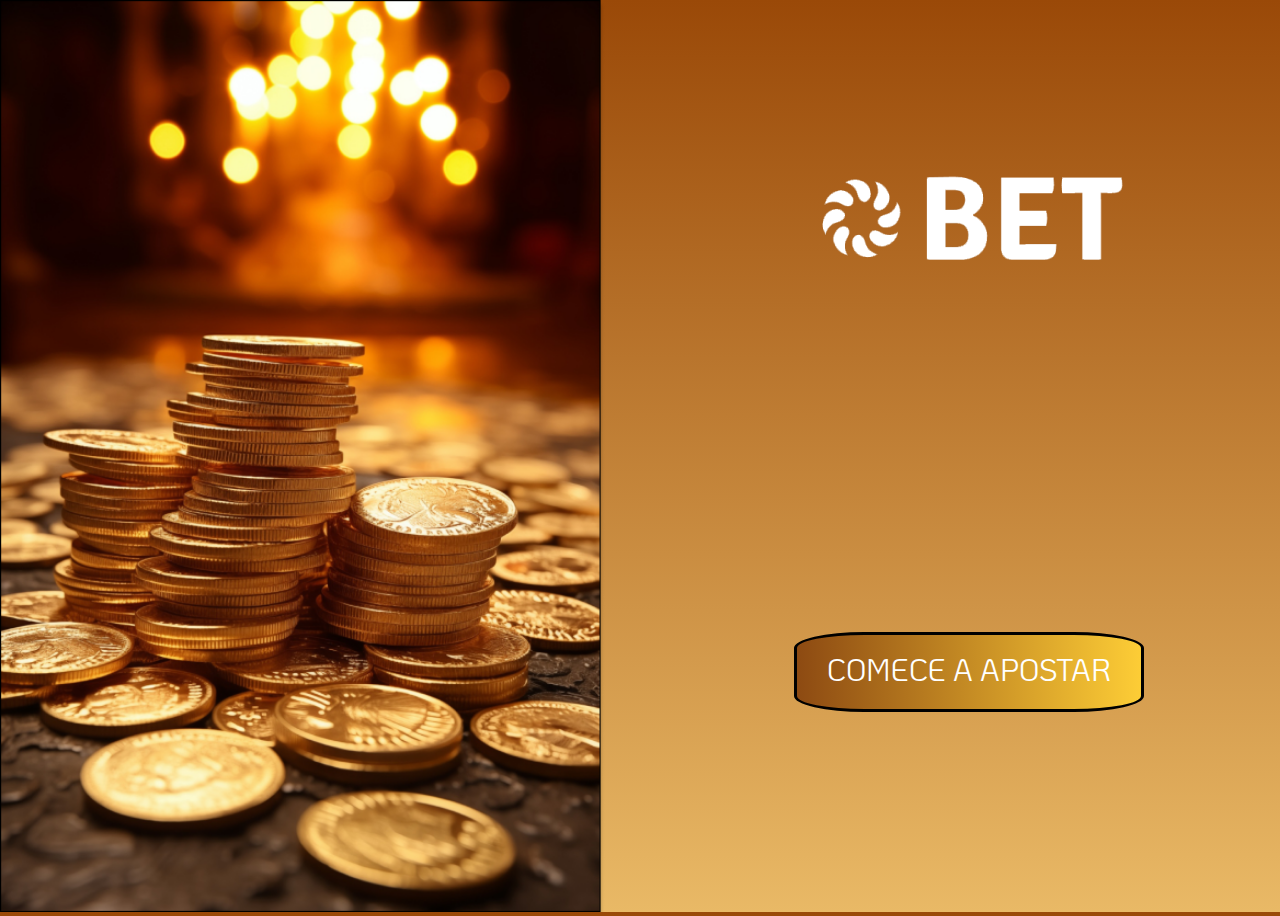
<file: index.html>
<!DOCTYPE html>
<html lang="PT-BR">
<head>
    <meta charset="UTF-8">
    <meta name="viewport" content="width=device-width, initial-scale=1.0">
    <title>Document</title>
    <link rel="stylesheet" href="style.css"> 
</head>
<body>
    <header>
        <img src="./img/Rectangle1.png"/>
    </header>
    <main>
        <img src="./img/logo1.png"/>
        <a href="menu.html">COMECE A APOSTAR</a>
    
    </main>
      

</body>
</html>
</file>
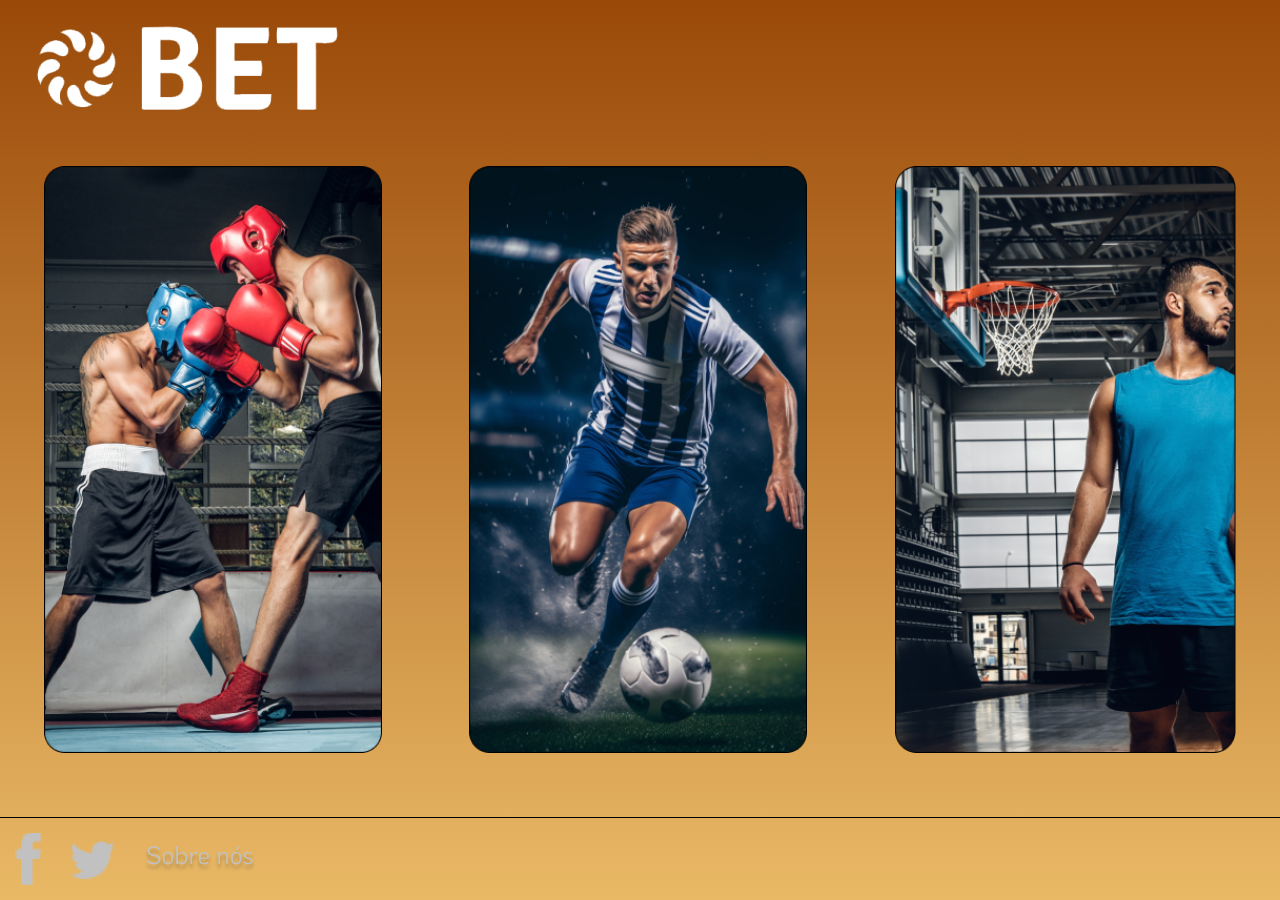
<file: menu.html>
<!DOCTYPE html>
<html lang="PT-BR">
<head>
    <meta charset="UTF-8">
    <meta name="viewport" content="width=device-width, initial-scale=1.0">
    <title>Menu</title>
    <link rel="stylesheet" href="stylemenu.css"> 
</head>
<body>
    <header>
        <logo>
            <img src="./img/logo1.png"/>
        </logo>
    </header>
    <main>
        <img class="boxe" src="./boxe.png"/>
        <img class="fut" src="./fut.png"/>
        <img class="baska" src="./baska.png"/>
    </main>
    <footer>
        
            <img class="facebook" src="./img/facebook 1.png"/>
            <img class="twiter" src="./img/twiter 1.png"/>
            <img class="sobre" src="./img/Sobre nós.png"/>
    </footer>
</body>
</html>
</file>
<file: style.css>
@import url('https://fonts.googleapis.com/css2?family=KoHo:ital,wght@0,200;0,300;0,400;0,500;0,600;0,700;1,200;1,300;1,400;1,500;1,600;1,700&display=swap');


* {
    box-sizing: border-box;
    margin: 0;
    padding: 0;
    outline: 0;
}

body {
    background: linear-gradient(#9A4908,#E9B966);
    display: grid;
    grid-template-columns: 594px auto;
    min-height: 100vh;
}

header img{
    height: 100%;
}

main {
    display: flex;
    flex-direction: column;
    align-items: center;
    justify-content: 10px;
}

main img {
    margin: 150px;
}


a {
    font-size: 30px;
    font-family: 'KoHo';
    margin: 200px;
    color: white;
    text-decoration: none;
    text-align: center ;
    border: 10px;
    background: linear-gradient(to right,#8D4A12,#FDCD36);
    height: 80px;
    width: 350px;
    border-radius: 20%;
    justify-items: center;
    border: 3px solid black;
    padding-top: 15px;
}

a:hover {
    scale: 1.2;
    transition: 0.3s;
}

@media (max-width:400px) {
    main.comentario {
        display: grid;
        grid-template-columns: auto;
    }

    main.index section {
        flex-direction: column;
    }

    main.index section img {
        width: 100%;
    }
}
</file>
<file: stylemenu.css>
* {
    box-sizing: border-box;
    margin: 0;
    padding: 0;
    outline: 0;
}

body {
    background: linear-gradient(#9A4908,#E9B966);
    display: grid;
    min-height: 100vh;
    
}

main {
    display: flex;
    flex-direction: row;
    justify-content: space-around;
    padding-bottom: 5%;
}
footer {
    display: flex;
    align-items: center;
    border-top: solid 1px black;
}

.facebook{
    padding-left: 15px;
    padding-right: 15px;}

.twiter{
    padding-left: 15px;
    padding-right: 15px;}

.sobre{
    padding-left: 15px;
    padding-right: 15px;}

.boxe{
    transition: all 0.3s;
}

.boxe:hover{
    scale: 1.2;
}

.fut{
    transition: all 0.3s;
}

.fut:hover{
    scale: 1.2;
}

.baska{
    transition: all 0.3s;
}

.baska:hover{
    scale: 1.2;
}




@media (max-width:400px) {
    main.comentario {
        display: grid;
        grid-template-columns: auto;
    }

    body {
        grid-template-columns: 594px auto;
    }


    
    main.index section {
        flex-direction: column;
    }

    main.index section img {
        width: 100%;
    }
}
</file>
